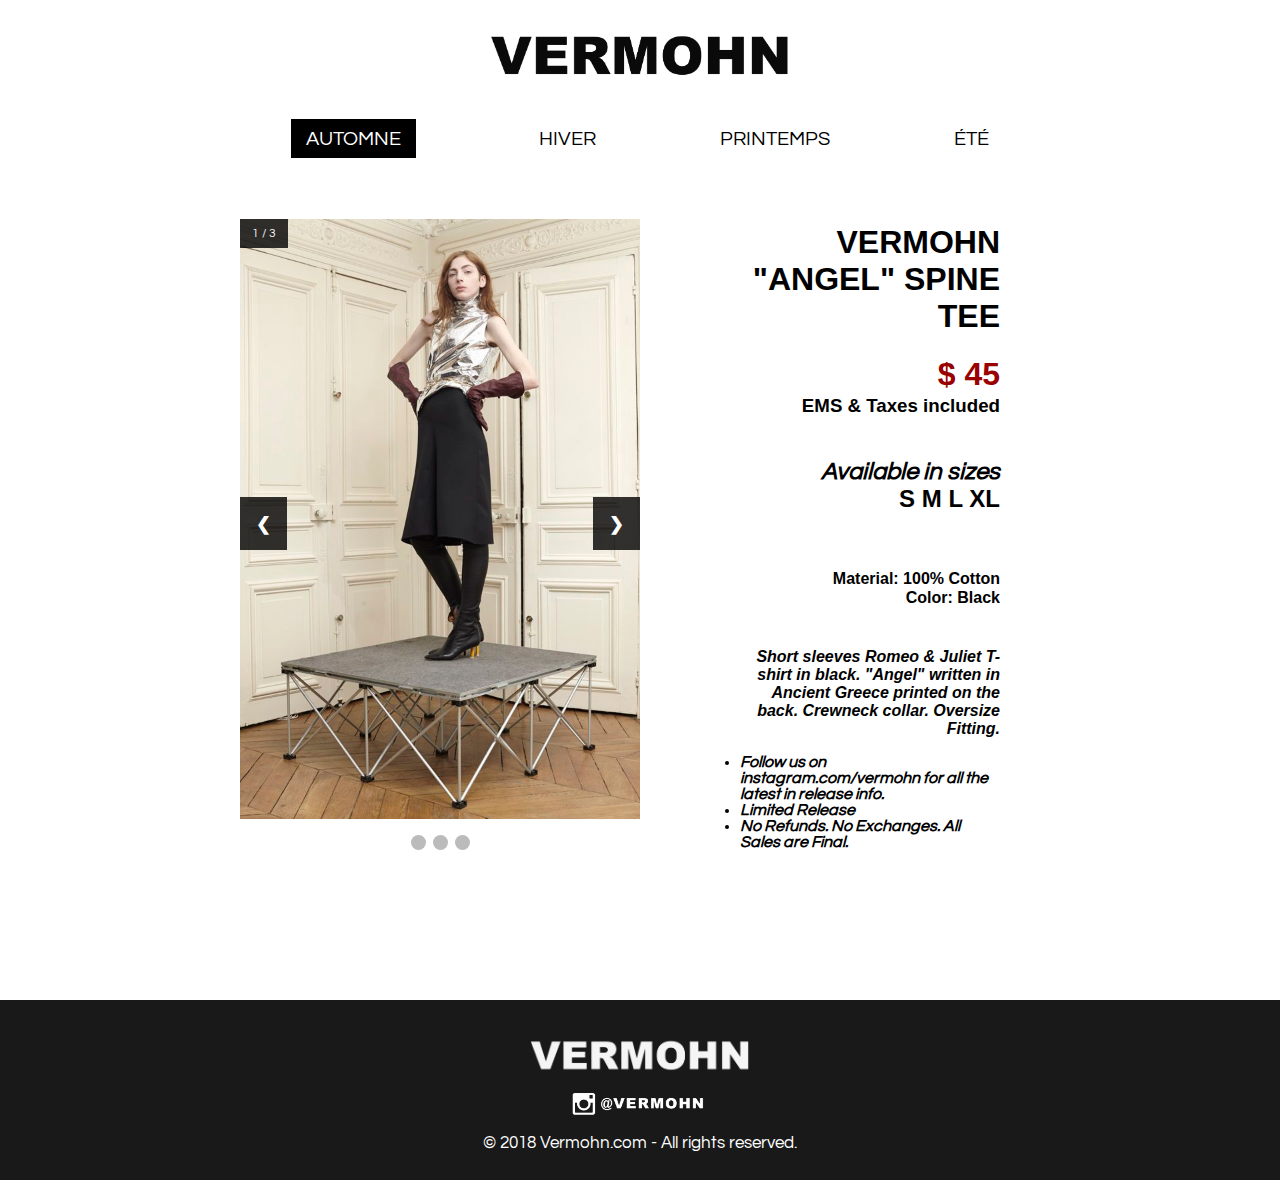
<file: angel.html>
<!doctype html>
<html>
<head>
<meta charset="UTF-8">
<title>VERMOHN | ANGEL SPINE TEE</title>
<meta name="viewport" content="width=device-width, initial-scale=1.0">
<link href='angel.css' type='text/css' rel='stylesheet'>
<script src='jquery-3.2.1.min.js' type='text/javascript'></script>
<script src='angel.js' type='text/javascript'></script>
<link rel="shortcut icon" href='images/android-icon-48x48.png'>
</head>

<body>
<div id='logo'>
<a href='index.html'><img src='images/vermohn logo.png'/></a>
</div>

<div id='menu'>
<div class="dropdown">
<img id='menu1' src='images/menu3.jpg'/>
  <div class="dropdown-content">
    <li> <a href='soon.html'>AUTOMNE</a></li>
    <li> <a href='soon.html'>HIVER</a></li>
    <li> <a href='soon.html'>PRINTEMPS</a></li>
    <li> <a href='soon.html'>ÉTÉ</a></li>
  </div>
</div>
<img id='cross' src='images/cross.png'/>
</div>

<div id='global-nav-wrap'>
<div id='global-nav'>
  <ol id='top-bar'>
<a class='popular' href='soon.html'><li id='popular' class='top-bar'>AUTOMNE</li></a>
<a class='men' href='soon.html'><li id='men' class='top-bar'> HIVER </li> </a>
<a class='women' href='soon.html'><li id='women' class='top-bar'> PRINTEMPS </li></a>
<a class='top' href='soon.html'><li id='top' class='top-bar'> ÉTÉ </li></a>
</ol>
</div>
</div>
<div id='example'></div>

<div id='picture'>
<div class="slideshow-container">

<div id='first' class="mySlides fade">
  <div class="numbertext">1 / 3</div>
  <img src="images/1.jpg" style="width:100%">
</div>

<div class="mySlides fade">
  <div class="numbertext">2 / 3</div>
  <img src="images/2.jpg" style="width:100%">
</div>

<div class="mySlides fade">
  <div class="numbertext">3 / 3</div>
  <img src='images/3.jpg' style="width:100%">
</div>

<a class="prev" onclick="plusSlides(-1)">&#10094;</a>
<a class="next" onclick="plusSlides(1)">&#10095;</a>

</div>
<br>

<div style="text-align:center">
  <span class="dot" onclick="currentSlide(1)"></span> 
  <span class="dot" onclick="currentSlide(2)"></span> 
  <span class="dot" onclick="currentSlide(3)"></span> 
</div>
</div>

<div id='side'>
<div>
<h1> VERMOHN "ANGEL" SPINE TEE </h1>
<h1 id='price'> $ 45 <h1>
<h3> EMS & Taxes included </h3>
<h2> <span>Available in sizes</span> <br> S M L XL </h3>
<br>
<h4 id= 'mat'> Material: 100% Cotton</h4>
<h4 id= 'color'> Color: Black </h4>
<h4 id='description'> Short sleeves Romeo & Juliet T-shirt in black. "Angel" written in Ancient Greece printed on the back. Crewneck collar. Oversize Fitting.
<ul>
<li>Follow us on instagram.com/vermohn for all the latest in release info.</li>
<li>Limited Release</li>
<li>No Refunds. No Exchanges. All Sales are Final.</li>
</ul>
</div>
</div>

<footer>
<ol>
<img id=log src='images/logowhite.png'/>
</ol>
<ol>
<a target='_blank' href='https://www.instagram.com/vermohn/?hl=en'><img id=ig src='images/ig.png'/></a>
</ol>
<p id='copyright'> © 2018 Vermohn.com - All rights reserved. </p>
</footer>


</body>

</html>
</file>
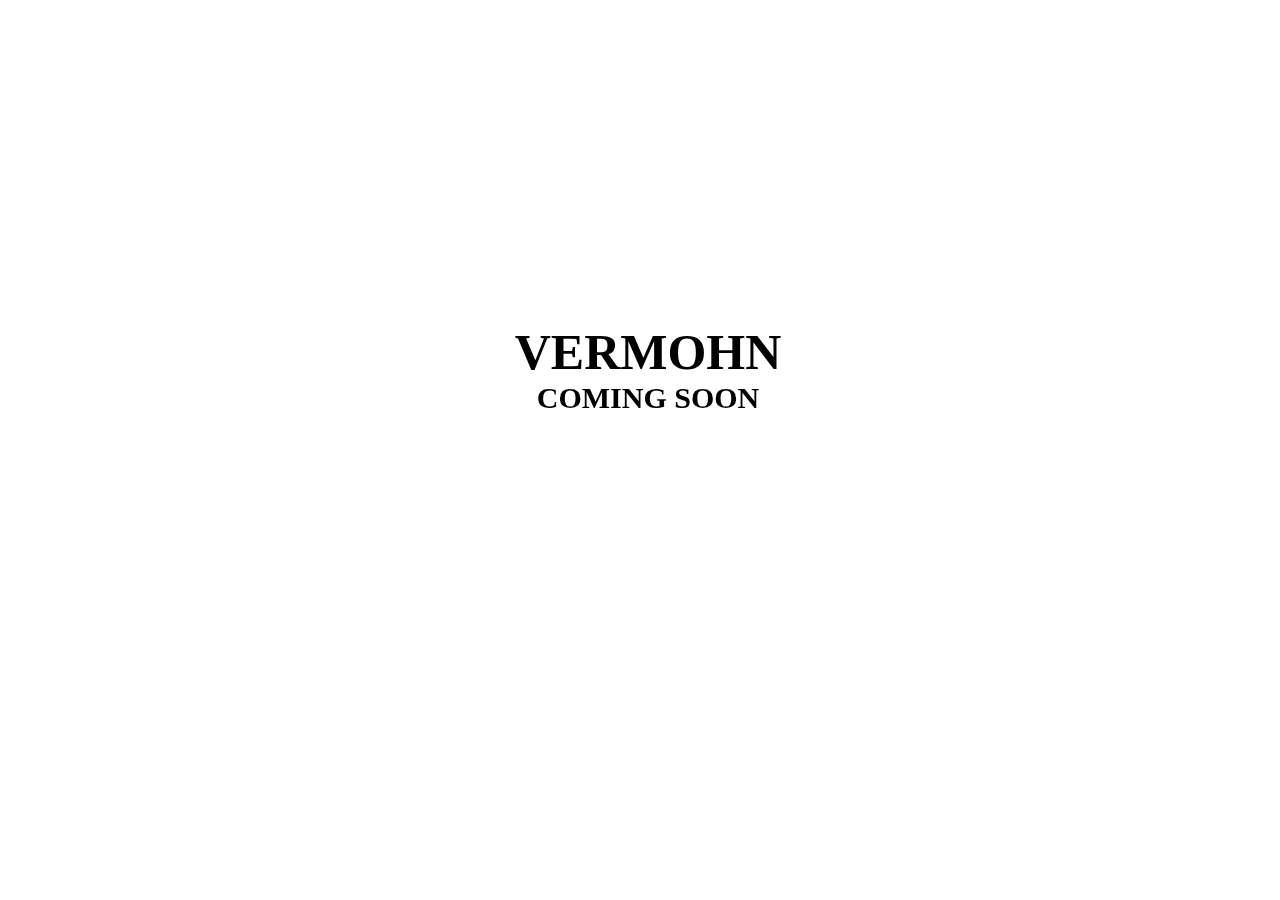
<file: soon.html>
<!doctype html>
<html>
<head>
<meta charset="UTF-8">
<meta name="viewport" content="width=device-width, initial-scale=1.0">
<link href='soon.css' type='text/css' rel='stylesheet'>
<title>COMING SOON</title>
</head>
<body>
<div id='logo'>
<h1 class='text'> <a href='index.html'>VERMOHN</a></h1>
<h3 class='text' id='coming'> COMING SOON </h3>
</div>
</body>
</html>
</file>
<file: angel.css>
@charset "UTF-8";
/* CSS Document */
@import url('https://fonts.googleapis.com/css?family=Questrial:100,200,400,600,700,900');
*{
  font-family:Questrial;
    padding: 0;
}
.dropdown{
display:none;	
}
#example{
display:block;	
}
img{
image-rendering: auto;
}
body{
background-color:rgba(0,0,0,0.0.08);	
-webkit-font-smoothing: antialiased;	
}
#menu{
display:none;	
}
#more{
display:none;	
}
#logo{
width: 100%;
text-align:center;	
margin-top: 25px;
margin-bottom: 44px;
}
#logo img{ 
  width:300px;
  display:inline;
}
#under-logo-line{
display:none;	
}
#top-bar{
width:100%;
text-align:center;
/* padding to make both sides equal-distant */
}
#top-bar ol{
 margin: 0;
  padding: 0;	
}
#top-bar li{
		text-align:center;
	list-style-type:none;
	text-decoration:none;
	color:black;
	display:inline;
font-size: 20px;
margin: 10px 60px;
border-bottom: solid rgba(0,0,0,0) 5px;
padding-bottom:34.5px;
}
#global-nav {
	width:100%;
	text-align:center;
  position: static;
    height: 40px;
}
#global-nav-wrap{
height: 40px;	
}
#top-bar a{
text-decoration:none;
}
#top-bar li:hover{
	border-bottom: solid rgba(0,0,0,1) 5px;
}
#popular{
background-color:black;	
padding: 0 15px;
padding-top: 10px;
}
#top-bar a #popular{
		color:white;
padding-bottom:4px;	
}
.counter {
  width: 20px;
  height: 10px;
  background: black;
  color: #fff;
  position: fixed;
  top: 120px;
  right: 0;
}
.scrolled-nav {
	font-size: 17px;
  height: 10px !important;
  line-height: 10px !important;
  background:rgba(255,255,255,1);
  z-index: 9;
  margin-left:-33px;
  padding: 25px;
  padding-bottom: 60px;
  color:black;
    position:relative;
  top: 0px;
left:7px;
}
#side div ul{
text-align:left;
}
#example{
display:block;	
}
#picture{
position:relative;
left:-200px;
top:50px;	
}
body {
margin:0
}
.mySlides {
display:none;
}
#first{
display:block;	
}
img {
vertical-align: middle;
}

/* Slideshow container */
.slideshow-container {
  width:400px;
  position: relative;
  margin: auto;
}

/* Next & previous buttons */
.prev, .next {
  cursor: pointer;
  position: absolute;
  top: 50%;
  width: auto;
  padding: 16px;
  margin-top: -22px;
  color: white;
  font-weight: bold;
  font-size: 18px;
  transition: 0.6s ease;
  border-radius: 0 0 0 0;
  background-color: rgba(0,0,0,0.8);
}

/* Position the "next button" to the right */
.next {
  right: 0;
  border-radius: 0 0 0 0;
}

/* Caption text */
.text {
  color: #f2f2f2;
  font-size: 15px;
  padding: 8px 12px;
  position: absolute;
  bottom: 8px;
  width: 100%;
  text-align: center;
}

/* Number text (1/3 etc) */
.numbertext {
  color: #f2f2f2;
  font-size: 12px;
  padding: 8px 12px;
  position: absolute;
  top: 0;
  background-color:rgba(0,0,0,0.8);
}

/* The dots/bullets/indicators */
.dot {
  cursor: pointer;
  height: 15px;
  width: 15px;
  margin: 0 2px;
  background-color: #bbb;
  border-radius: 50%;
  display: inline-block;
  transition: background-color 0.6s ease;
}

.active, .dot:hover {
  background-color: #717171;
}

/* Fading animation */
.fade {
  -webkit-animation-name: fade;
  -webkit-animation-duration: 1.5s;
  animation-name: fade;
  animation-duration: 1.5s;
}

@-webkit-keyframes fade {
  from {opacity: .4} 
  to {opacity: 1}
}

@keyframes fade {
  from {opacity: .4} 
  to {opacity: 1}
}

/* On smaller screens, decrease text size */
@media only screen and (max-width: 300px) {
  .prev, .next,.text {font-size: 11px}
}
body {
margin:0;
padding:0;
}
footer #log{
width:220px;
position:relative;
top:17px;
}
footer #ig{
width:150px;
position:relative;
top:10px;
left:-3px;
}
footer{
  position: absolute;
top: 1000px;
width: 100%;
height: 180px;
text-align:center;
background: rgba(0,0,0,0.9);
left:0;
width:100%;	
padding:0;
margin:0;
}
#copyright{
	position:relative;
	top: 5px;
	font-size:17px;
color: rgba(255,255,255,1);	
}
#side{
position:relative;
left:230px;	
width:260px;
margin:0 auto;
top: -600px;
height:100px;
}
#side div{
width:100%;
text-align:center;
}
#side h1,h2,h3,h4,h5{
font-family:arial;	
text-align:right;
}
#price{
color:rgba(153,0,0,1);
}
#side h2{
font-family:sans-serif;
text-align:right;	
}
#side h3{
position:relative;
top:-20px;	
}
#side span{
font-style:italic;	
}
#color{
position:relative;
top:-20px;	
}
#description{
font-style:italic;
text-align:right;	
}
@media screen and (max-width: 830px) {
	.slideshow-container {
  width:350px;
  position: relative;
}
	#picture{
	left:20px;
	float:left;	
	top:-5px;
	}
	#side div ul{
text-align:left;
position:relative;
top:30px;
}
	#example{
	display:none;	
	}
	#verlog{
	display:inline;	
	position:absolute;
	top:1000px;
	}
body{
	margin:0;
background-color:rgba(0,0,0,0.0.08);	
-webkit-font-smoothing: antialiased;	
}

#top-bar a #popular{
	padding-bottom:20px;
	background-color:rgba(0,0,0,0);
	color:black;
	border-bottom: solid black 5px	;
}

#menu{
display:none;	
}
#logo{
	width:100%;
}
#logo img{
	position:fixed;
	top:16px;
	left:12px;
	z-index:9;
	width:200px;
}
#under-logo-line{
display:none;	
}
#top-bar{
width:100%;
text-align:center;
  position:fixed; 
  top:-68px;
    background-color:white;
	z-index:1;
	padding:30px 0px;
}
#top-bar ol{
 margin: 0;
 width:100%;
  padding: 0;
}
#top-bar li{
		text-align:center;
	list-style-type:none;
	text-decoration:none;
	color:black;
	display:inline;
font-size: 17px;
margin:10px;
border-bottom: solid rgba(0,0,0,0) 5px;
padding-top:0;
padding-bottom:20px;

float:right;
position:relative;
right:-10px;
top:40px;
border-bottom: solid black 0px	;
}
#side{
position:relative;
top:0;
left:-15px;
float:right;
width:37%;
}
#side h1{
font-size:30px;	
}
#side #price{
font-size:25px;
}
#side h2{
font-size:20px;
}
#side h3{
font-size:15px;
}
#top-bar li:hover {
	border-bottom: solid black 5px	;
}
footer{
top: 740px;
z-index:-1;
height:160px;
}
footer #log{
	width:180px;
	top:12px;
}
footer #ig{
top:3px;
width:140px;	
}
#copyright{
top:-2px;	
}
}
@media screen and (max-width: 600px) {
		.slideshow-container {
  width:350px;
  position: relative;
}
	#picture{
	left:0px;
	float:none;	
	top:12px;
	}
	#menu{
		display:inline-block;
position:fixed;
z-index:2;
top:17px;
left:20px;
}
#menu img{ 
  width:25px;
  height:30px;
}
#menu #cross{
width:23px;
height:23px;	
position:relative;
top:-1px;
left:-12px;
}
#menu1{
	position:relative;
	top:-5px;
	left:-10px;	
}
#menu img:hover{ 
  cursor:pointer;
}
	#example{
	display:none;	
	}
#logo{
	position:fixed;	
	top:-51px;
	background-color:white;
	z-index:1;
	padding:22px 0px;
	}
#logo img{
	position:relative;
	top:13px;
	left:-4px;
	display:inline-block;
	z-index:2;
	width:180px;
}
	#top-bar{
  display:none;
	}

#top-bar a #popular{
	padding-bottom:1px;
	padding:0;
	background-color:rgba(0,0,0,0);
	color:black;	
}

.dropdown {
    position: relative;
    display: inline-block;
}

.dropdown-content {
    display: none;
    position: absolute;
	top:22px;
	left:-20px;
    background-color: #f9f9f9;
    min-width: 100px;
    box-shadow: 0px 8px 16px 0px rgba(0,0,0,0.2);
    padding: 5px 16px;
    z-index: 1;
}
.dropdown-content li, .dropdown-content li a {
list-style-type:none;
margin: 36.9px 0;	
text-decoration:none;
color:black;
padding-bottom:10px;
border-bottom: solid black 0px;
}
.dropdown-content li:hover{
border-bottom: solid black 4px;
cursor:pointer;
}
#side{
position:relative;
top:20px;
left:5px;
float:none;
width:330px;
}
#side h1{
font-size:30px;	
text-align:left;
}
#side #price{
font-size:25px;
text-align:left;
position:relative;
top:-10px;
}
#side #mat{
text-align:left;	
position:relative;
top:-53px;
}
#side h2{
font-size:20px;
text-align:left;
position:relative;
top:-25px;
}
#side h3{
font-size:15px;
text-align:left;
position:relative;
top:-30px;
}
#side span{
text-align:left;
}
#color{
text-align:left;
position:relative;
top:-70px;
}
#description{
text-align:left;
position:relative;
top:-67px;
}
footer{
top: 1170px;
z-index:-1;
height:150px;
}
footer #log{
	width:180px;
	top:15px;
}
footer #ig{
top:0px;
width:130px;	
}
#copyright{
top:-15px;	
}
}
</file>
<file: soon.css>
@charset "UTF-8";
/* CSS Document */
.text{
	position:relative;
	font-family:"Arial Black";
	font-size:50px;
display:table;
margin:0 auto;
position:relative;
top:35%;
}
.text a {
text-decoration:none;	
}
#coming{
font-size:30px;
}
a{
color:black;

}
#logo{
position:fixed;
width: 100%;
height:100%;
}
</file>
